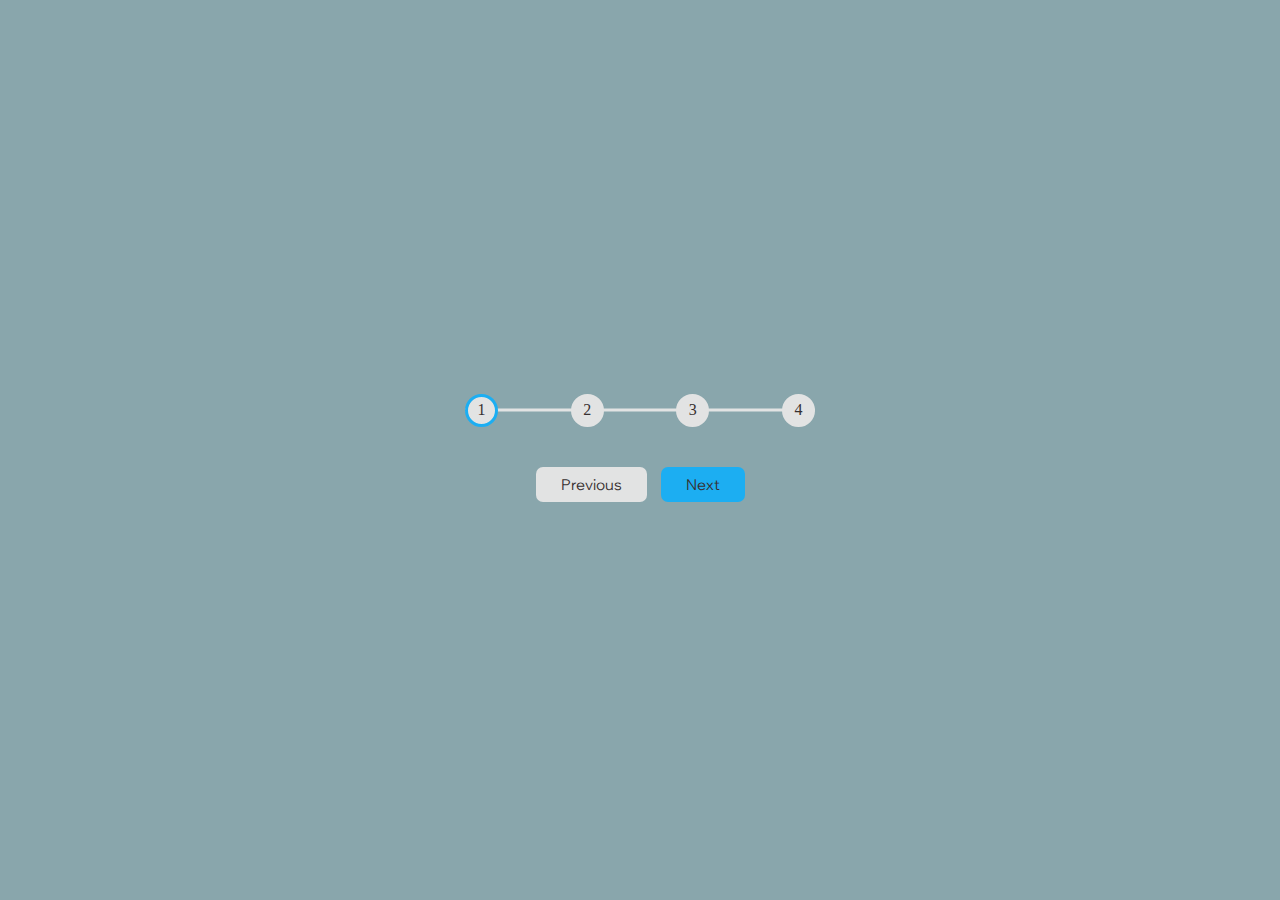
<file: 02 Progress Steps/index.html>
<!DOCTYPE html>
<html lang="en">

<head>
    <meta charset="UTF-8">
    <meta http-equiv="X-UA-Compatible" content="IE=edge">
    <meta name="viewport" content="width=device-width, initial-scale=1.0">
    <link rel="stylesheet" href="style.css">
    <title>Progress Steps</title>
</head>

<body>
    <div class="container">
        <div class="progress-contanier">
        <div class="progress" id="progress"></div>
            <div class="circle active">1</div>
            <div class="circle">2</div>
            <div class="circle">3</div>
            <div class="circle">4</div>
        </div>

        <button class="btn" id="prev" disabled>Previous</button>
        <button class="btn" id="next">Next</button>
    </div>

    <script src="script.js"></script>
</body>

</html>
</file>
<file: 02 Progress Steps/style.css>
@import url("https://fonts.googleapis.com/css2?family=Wix+Madefor+Display&display=swap");

/* Custom property (a variable like for CSS that we can call upon, useful when we have multiple same values) */
:root {
  --line-border-fill: #1caef2;
  --line-border-empty: #e2e3e3;
}

* {
  box-sizing: border-box;
}

body {
  /* font-family: 'Wix Madefor Display', sans-serif; */
  background-color: #89a6ac;
  display: flex;
  align-items: center;
  justify-content: center;
  height: 100vh;
  overflow: hidden;
  margin: 0;
}

.container {
  text-align: center;
}

.progress-contanier {
  display: flex;
  justify-content: space-between;
  position: relative;
  margin-bottom: 10%;
  max-width: 100%;
  width: 350px;
}

/* The standard line before it "fills" up ::before is pseudo-element that's used for stuff like this */
.progress-contanier::before {
  /* content makes it appear */
  content: "";
  background-color: var(--line-border-empty);
  position: absolute;
  top: 50%;
  left: 0px;
  transform: translateY(-50%);
  height: 3px;
  width: 100%;
  z-index: -1;
}

/* The line that goes between */
.progress {
  background-color: var(--line-border-fill);
  position: absolute;
  top: 50%;
  left: 0px;
  /* Moves the line in the middle of numbers(up/down/left/right) */
  transform: translateY(-50%);
  height: 3px;
  /* To see the line */
  width: 0%;
  /* To make sure its behind the numbers */
  z-index: -1;
  /* When moved the line will move slowly */
  transition: 0.4s ease;
}

.circle {
  background-color: var(--line-border-empty);
  /* Numbers color */
  color: #373030;
  height: 33px;
  width: 33px;
  border-radius: 50%;
  /* Center the numbers inside */
  display: flex;
  align-items: center;
  justify-content: center;
  /* Border adjustments */
  border: 3px solid var(--line-border-empty);
  /* Transition color change when its active circle */
  transition: 0.4s ease;
}

.circle.active {
  border-color: var(--line-border-fill);
}

.btn {
  background-color: var(--line-border-fill);
  color: #373030;
  /* Removes border color */
  border: 0;
  border-radius: 7px;
  cursor: pointer;
  /* You can inherit the font-family */
  /* font-family: inherit; */
  font-family: "Wix Madefor Display", sans-serif;
  font-size: 15px;
  padding: 8px 25px;
  margin: 5px;
}

/* Makes the button jumpy */
.btn:active {
  transform: scale(0.98);
}

.btn:focus {
  outline: 0;
}

.btn:disabled {
  background-color: var(--line-border-empty);
  cursor: not-allowed;
}
</file>
